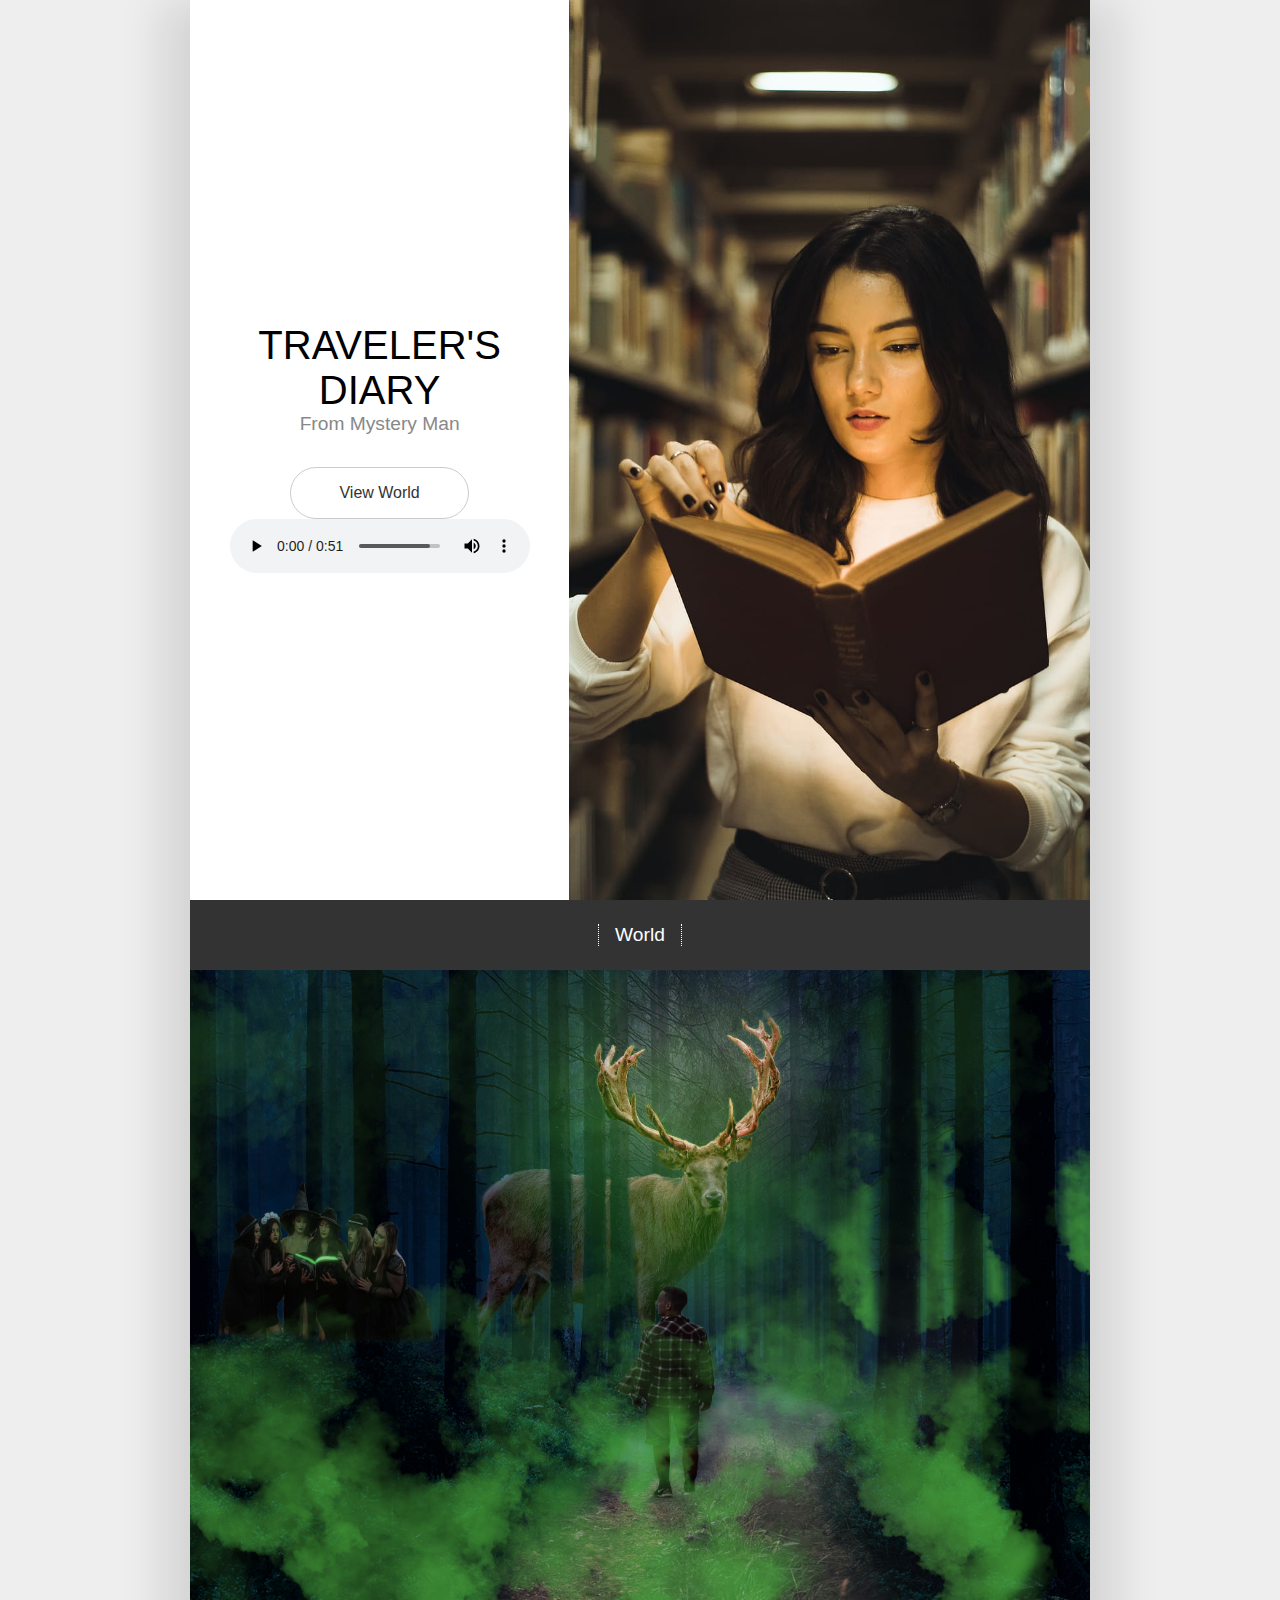
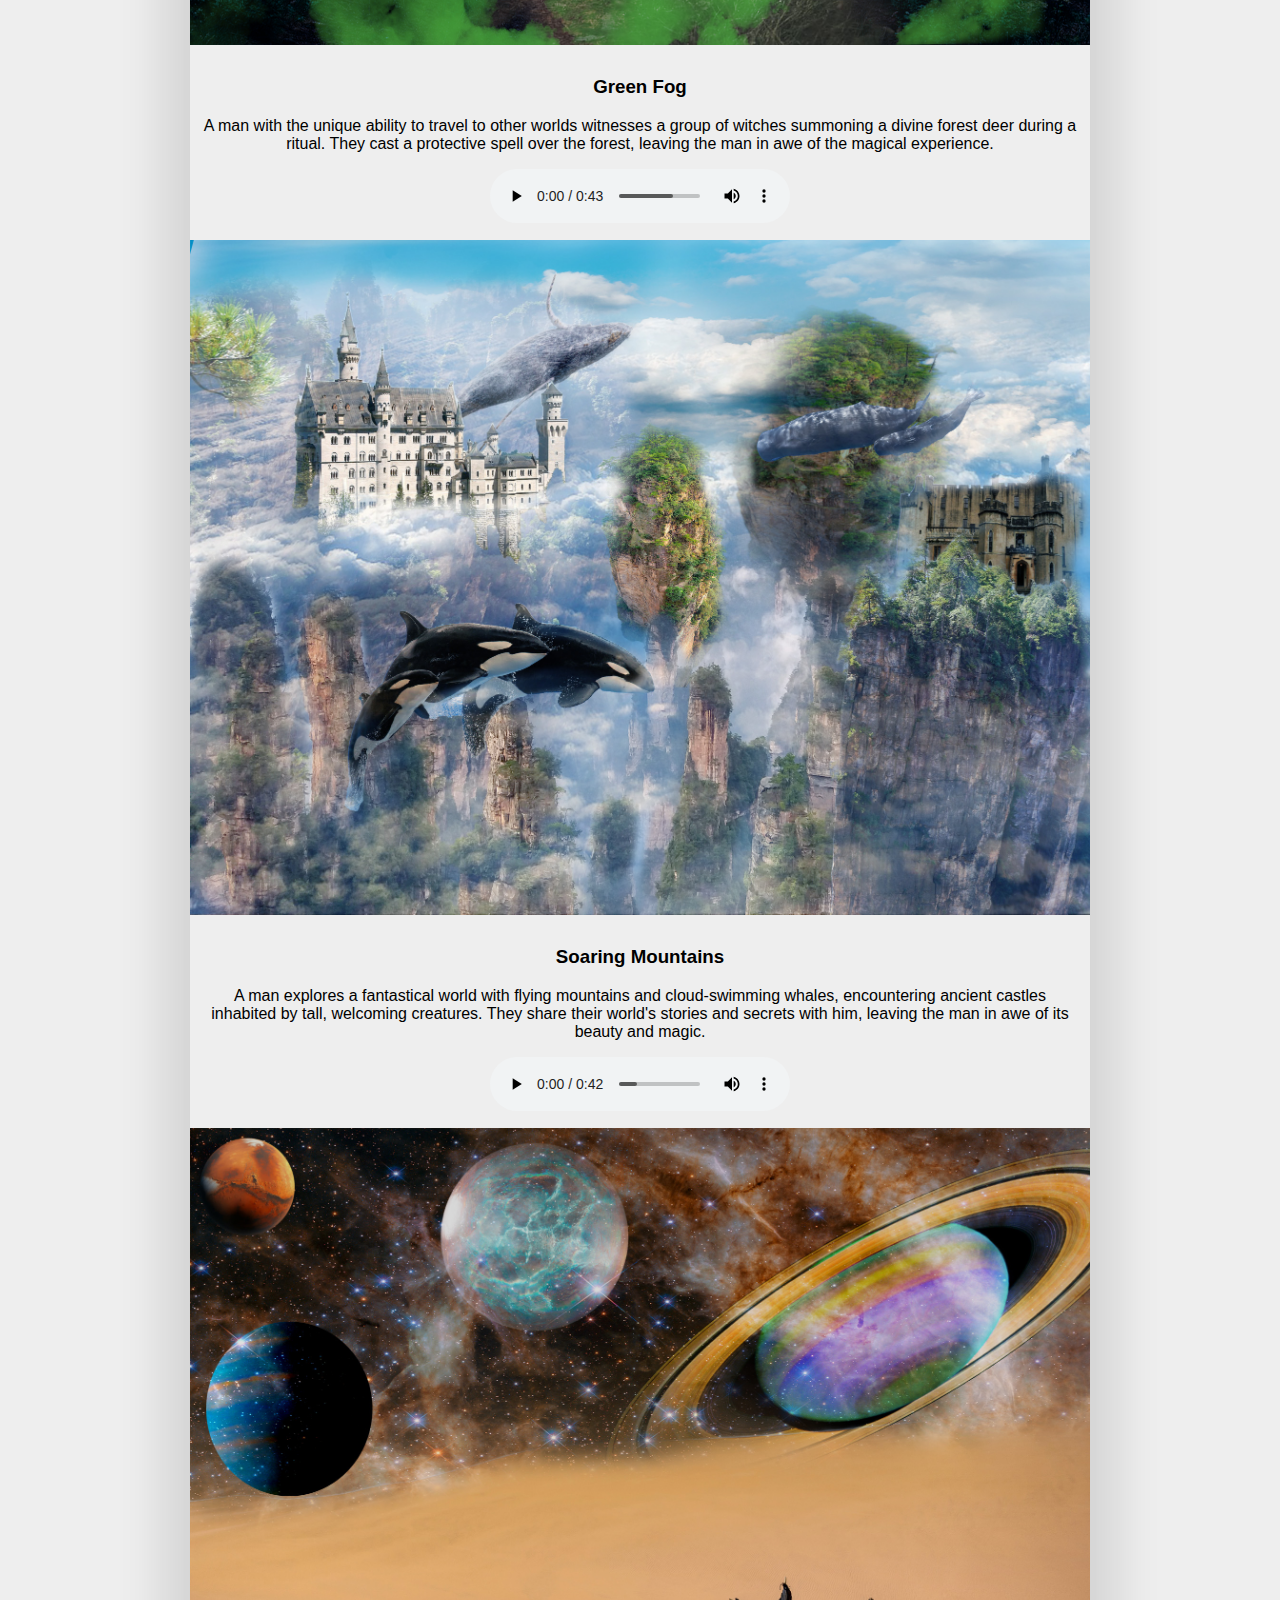
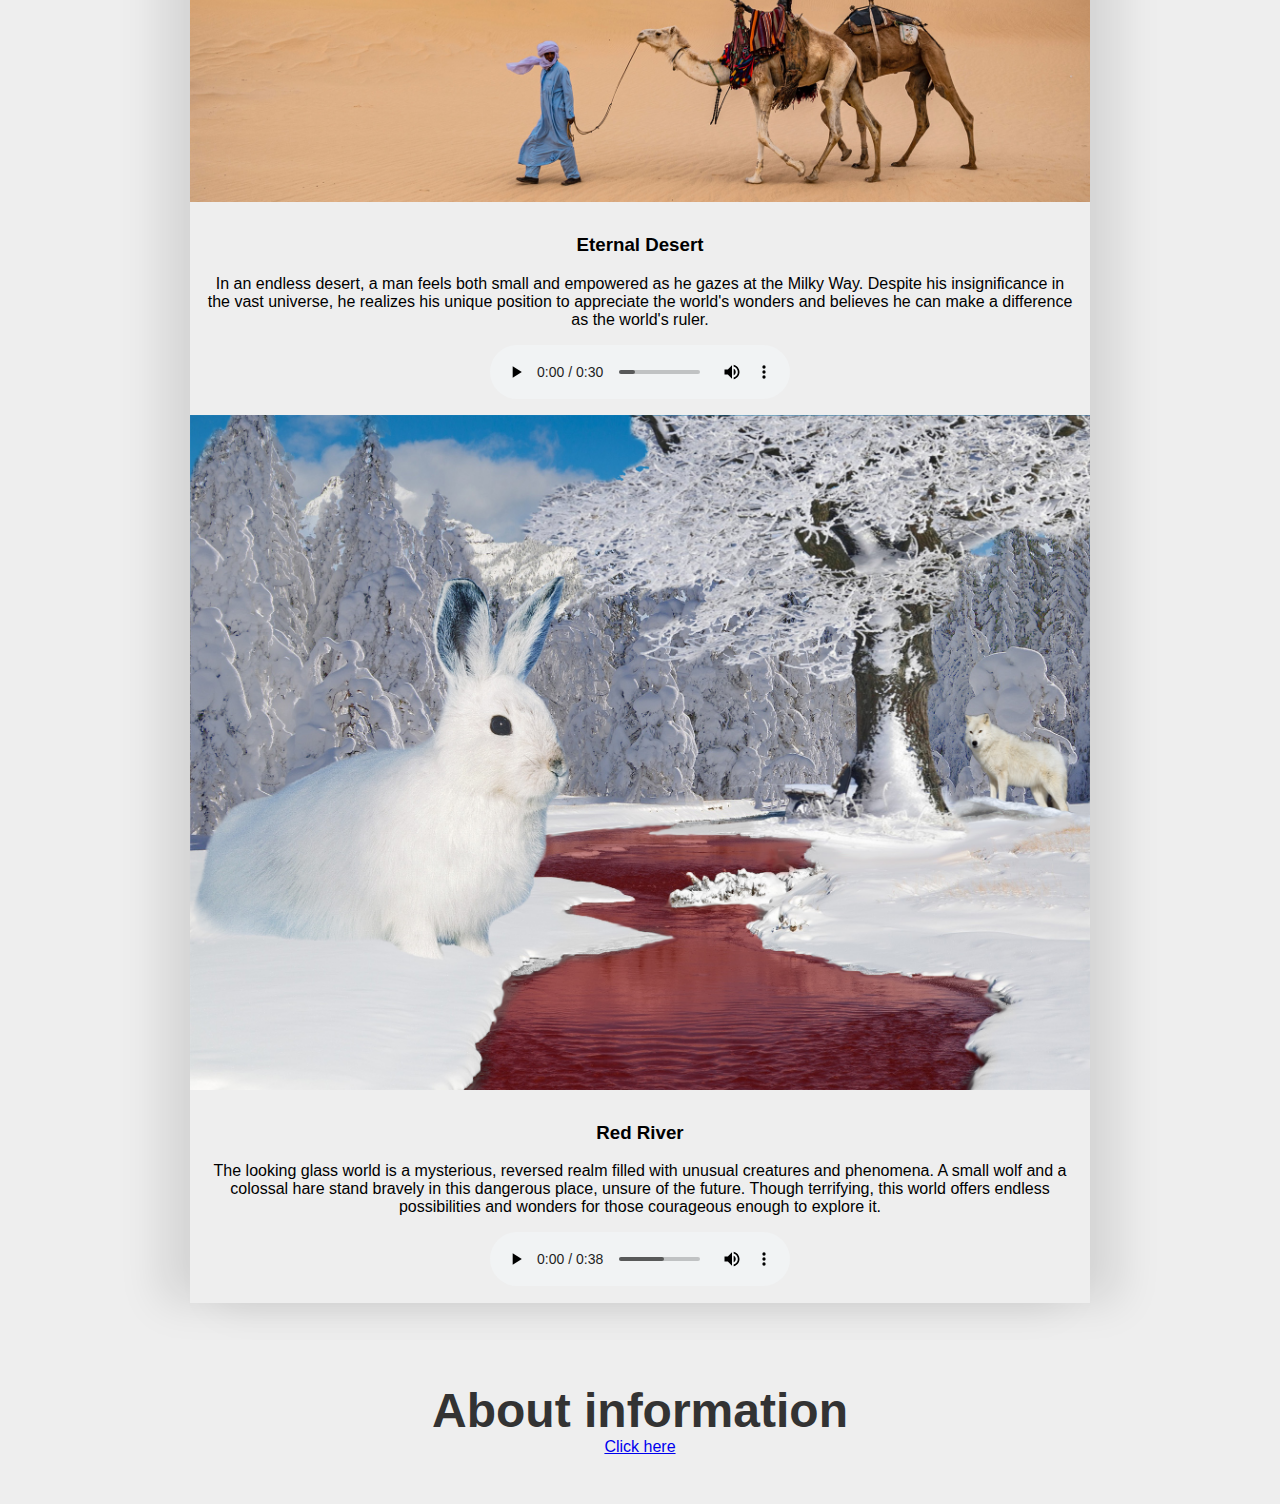
<file: index.html>
<!DOCTYPE html>
<html lang="en">

<head>
  <meta charset="UTF-8">
  <meta name="viewport" content="width=device-width,
    initial-scale=1.0">
  <meta http-equiv="X-UA-Compatible" content="ie=edge">
  <link rel="stylesheet" href="styles.css">
  <title>Photography project</title>
</head>

<body>
  <main>
    <!--Landing Area-->
    <div id="landing">
      <div id="landing-text">
        <div id="landing-text-inner">
          <h1>Traveler's Diary</h1>
          <h2>From Mystery Man</h2>
          <a href="#images" class="btn" id="view-world">
            View World
          </a>
           <audio controls>
                <source src="girl.mp3" type="audio/mpeg">
            </audio>
        </div>
      </div>
      <div id="landing-image"></div>
    </div>
    <div id="images">
      <div id="header">
        <h2>World</h2>
      </div>

      <img src="Gforest.jpg">
      <div class="caption">
        <h3>Green Fog</h3>
        <p>A man with the unique ability to travel to other worlds witnesses a group of witches summoning a divine forest deer during a ritual. They cast a protective spell over the forest, leaving the man in awe of the magical experience.</p>
         <audio controls>
                <source src="fog.mp3" type="audio/mpeg">
            </audio>
      </div>
      <img src="Skymount1.jpg ">
      <div class="caption">
        <h3>Soaring Mountains</h3>
        <p>A man explores a fantastical world with flying mountains and cloud-swimming whales, encountering ancient castles inhabited by tall, welcoming creatures. They share their world's stories and secrets with him, leaving the man in awe of its beauty and magic.
</p>
 <audio controls>
                <source src="mount.mp3" type="audio/mpeg">
            </audio>
      </div>
      <img src="desertcos1.jpg">
      <div class="caption">
        <h3>Eternal Desert</h3>
        <p>In an endless desert, a man feels both small and empowered as he gazes at the Milky Way. Despite his insignificance in the vast universe, he realizes his unique position to appreciate the world's wonders and believes he can make a difference as the world's ruler.</p>
         <audio controls>
                <source src="des.mp3" type="audio/mpeg">
            </audio>
      </div>
      <img src="riverred1.jpg">
      <div class="caption">
        <h3>Red River
        </h3>
        <p>The looking glass world is a mysterious, reversed realm filled with unusual creatures and phenomena. A small wolf and a colossal hare stand bravely in this dangerous place, unsure of the future. Though terrifying, this world offers endless possibilities and wonders for those courageous enough to explore it.
</p>
 <audio controls>
                <source src="red.mp3" type="audio/mpeg">
            </audio>
      </div>
     
    </div>
  </main>

  <footer>
    <h3>About information</h3>
    
  <a href="info.html">Click here</a></p>
   
   
  </footer>

</body>

</html>
</file>
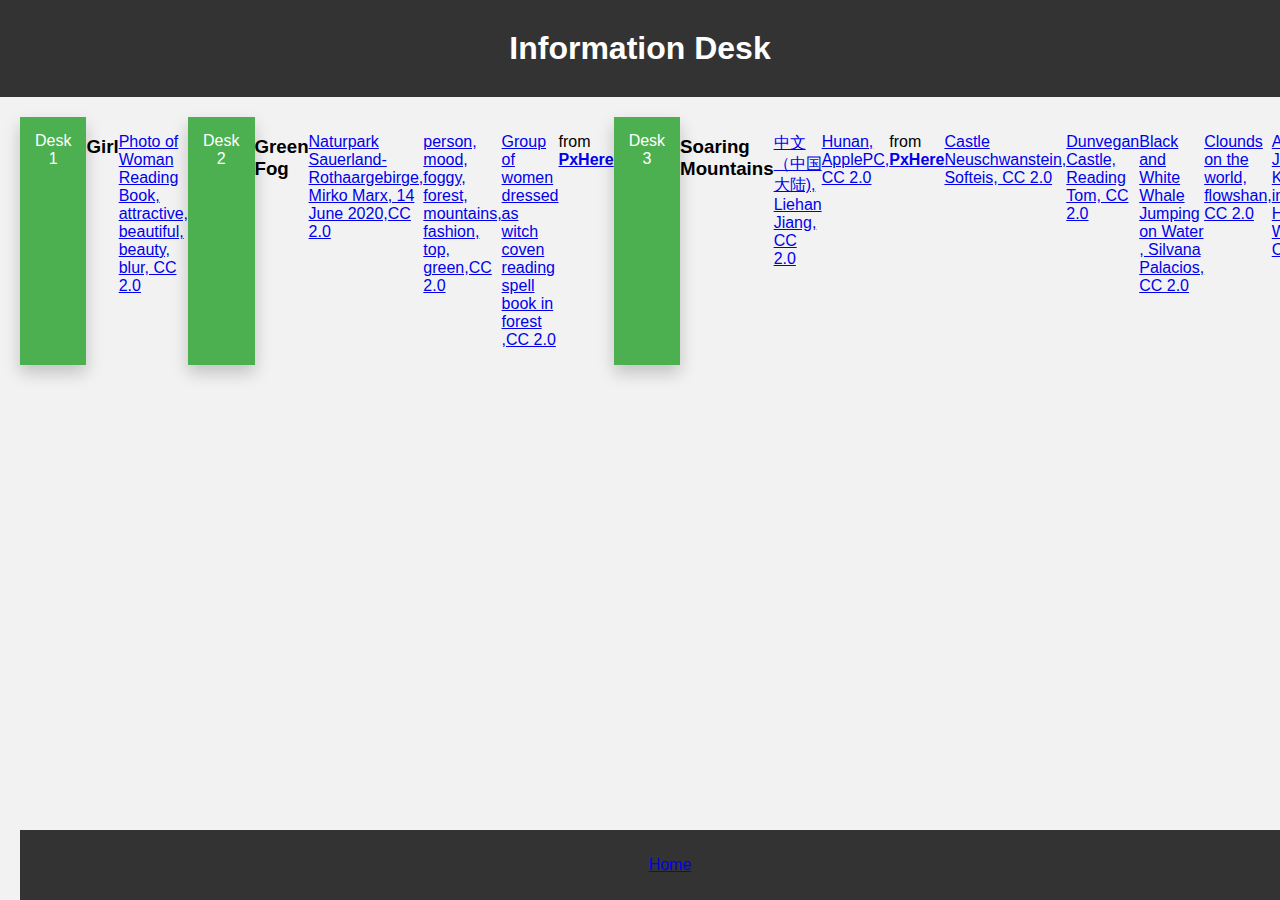
<file: info.html>
<!DOCTYPE html>
<html>
<head>
  <link rel="stylesheet" type="text/css" href="style.css">
</head>
<body>

  <header>
    <h1>Information Desk</h1>
  </header>

  <section>
    <div>Desk 1</div>
    <h3>Girl</h3>
    <p> <a href="https://www.wallpaperflare.com/photo-of-woman-reading-book-attractive-beautiful-beauty-blur-wallpaper-aioaf">Photo of Woman Reading Book, attractive, beautiful, beauty, blur, CC 2.0</a></p>
    <div>Desk 2</div>
    <h3>Green Fog</h3>
   <p> <a href="https://commons.wikimedia.org/wiki/File:Moody_Forest,_Naturpark_Sauerland-Rothaargebirge.jpg">Naturpark Sauerland-Rothaargebirge, Mirko Marx, 14 June 2020,CC 2.0</a></p>
   <p> <a href="https://www.wallpaperflare.com/person-mood-foggy-forest-mountains-fashion-top-green-wallpaper-ewnsa">person, mood, foggy, forest, mountains, fashion, top, green,CC 2.0</a></p>
   <p> <a href="https://www.pexels.com/photo/group-of-women-dressed-as-witch-coven-reading-spell-book-in-forest-9785151/">Group of women dressed as witch coven reading spell book in forest
,CC 2.0</a></p>
<p>from <strong><a href="https://pxhere.com/en/photo/863569?utm_content=clipUser&utm_medium=referral&utm_source=pxhere">PxHere</a></strong></p>


    <div>Desk 3</div>
    <h3>Soaring Mountains</h3>
 <p> <a href="https://commons.wikimedia.org/wiki/File:%E5%BC%A0%E5%AE%B6%E7%95%8C%E7%BE%A4%E5%B3%B0.jpg"> 
中文（中国大陆),   Liehan Jiang, CC 2.0</a></p>
<p> <a href="https://pixabay.com/illustrations/avatar-mountain-hunan-zhangjiajie-7781992/"> 
Hunan,  ApplePC, CC 2.0</a></p>
<p>from <strong><a href="https://pxhere.com/en/photo/1002823?utm_content=clipUser&utm_medium=referral&utm_source=pxhere">PxHere</a></strong></p>
<p> <a href="https://commons.wikimedia.org/wiki/File:Castle_Neuschwanstein.jpg">Castle Neuschwanstein,  Softeis, CC 2.0</a></p>
<p> <a href="https://www.flickr.com/photos/16801915@N06/48930053643">Dunvegan Castle,  Reading Tom, CC 2.0</a></p>
<p> <a href="https://www.pexels.com/photo/black-and-white-whale-jumping-on-water-3635870/">Black and White Whale Jumping on Water
,  Silvana Palacios, CC 2.0</a></p>
<p> <a href="https://pixabay.com/photos/clouds-on-the-world-sky-cloud-2004459/">Clounds on the world,  flowshan, CC 2.0</a></p>
<p> <a href="https://www.pexels.com/photo/a-three-jumping-killer-whale-in-the-water-5045962/">A Three Jumping Killer Whale in the Water
,  Holger Wulschlaeger, CC 2.0</a></p>
<p> <a href="https://commons.wikimedia.org/wiki/File:Mother_and_baby_sperm_whale.jpg">Mother and baby sperm whale,  Gabriel Barathieu, CC 2.0</a></p>





   


    <div>Desk 4</div>
    <h3>Eternal Desert</h3>
   <p> <a href="https://en.wikipedia.org/wiki/File:Planet_HD_80606_b.png#filehistory">Planet HD 80606 b.png, Tyrogthekreeper,CC 2.0</a></p>

     <p> <a href="https://pixabay.com/illustrations/mars-space-planet-planets-earth-7723123/">Mars, Arthur_Ribeiro / ,CC 2.0</a></p>
<p>from <strong><a href="https://pxhere.com/en/photo/758376?utm_content=clipUser&utm_medium=referral&utm_source=pxhere">PxHere</a></strong></p>
<p> <a href="https://www.pexels.com/photo/a-man-walking-on-the-desert-with-camels-11478765/">A Man Walking on the Desert with Camels
, Noureddine Belfethi / ,CC 2.0</a></p>

    <div>Desk 5</div>
    <h3>Red River
        </h3></h3>
        <a title="Randi Hausken from Bærum, Norway, CC BY-SA 2.0 &lt;https://creativecommons.org/licenses/by-sa/2.0&gt;, via Wikimedia Commons" href="https://commons.wikimedia.org/wiki/File:Winter_forest_(4348808591).jpg">Winter forest, CC 2.0</a>
        <p>from <strong><a href="https://pxhere.com/en/photo/493202?utm_content=clipUser&utm_medium=referral&utm_source=pxhere">PxHere</a></strong></p>

   
<p><a href="https://www.josephfiler.com/photo/canada-arctic-wolf-2322/">Winter Wolf
Parc Omega, Quebec, Joseph C. Filer, CC 2.0</a></p>
<a href="https://pix4free.org/">Pix4free</a>
<a href="https://pixabay.com/photos/white-rabbit-animal-pet-snow-2561331/">White rabbit, CC 2.0</a>

  <footer>
  <p>  <a href="index.html">Home</a></p>
    
  </footer>

</body>
</html>
</file>
<file: styles.css>
html {
  scroll-behavior: smooth;
}

body {
  font-family: "Roboto Condensed", sans-serif;
  margin: 0;
  background: #eee;
  height: auto;
}

h1 {
  font-weight: 400;
  font-size: 2.5rem;
  text-transform: uppercase;
  margin: 0;
}

h2 {
  font-weight: 400;
  font-size: 1.2rem;
  text-transform: capitalize;
  margin: 0;
}

img {
  display: block;
  width: 100%;
}

main {
  max-width: 900px;
  margin: auto;
  box-shadow: 30px 0px 40px rgba(0, 0, 0, 0.1),
    -30px 0px 40px rgba(0, 0, 0, 0.1);
}

#landing {
  background: #fff;
}

#landing-text {
  display: flex;
  flex: 0 1 40vw;
  height: 50vh;
  justify-content: center;
  align-items: center;
  text-align: center;
  padding-right: 1rem;
  padding-left: 1rem;
}

#landing-text h2 {
  color: #888;
}

#landing-image {
  background: url(girlbook1.jpeg);
  background-position: center;
  background-size: cover;
  background-repeat: no-repeat;
  height: 50vh;
  flex: 0 1 60vw;
  margin: 0;
}

.btn {
  padding: 0.5rem 2rem;
  border: 1px solid #ccc;
  display: inline-block;
  margin: 2rem 0 0;
  border-radius: 50px;
  text-decoration: none;
  color: #333;
  transition: background 500ms ease;
}

.btn:hover {
  background: #f4f4f4;
}

#header {
  padding: 1.5rem;
  text-align: center;
  background: #333;
  color: #fff;
}

#header h2 {
  border-left: 1px dotted #fff;
  border-right: 1px dotted #fff;
  display: inline-block;
  padding-right: 1rem;
  padding-left: 1rem;
}

.caption {
  padding: 0.8rem;
  text-align: center;
}

footer {
  text-align: center;
  padding: 2rem 1rem;
  margin: auto;
  color: #333;
}

footer h3 {
  font-size: 3rem;
  margin-bottom: 0;
}

footer p a {
  text-decoration: none;
  color: red;
}

/*Screen Sizes 500px +*/

@media (min-width: 31.25rem) {
  #landing {
    display: flex;
    height: 100%;
  }

  #landing-text {
    height: 100vh;
  }

  #landing-image {
    height: 100vh;
  }
}

/*Screen Sizes 700px +*/

@media (min-width: 43.75rem) {
  .btn {
    padding: 1rem 3rem;
  }
}
</file>
<file: style.css>
body {
  font-family: Arial, sans-serif;
  margin: 0;
  padding: 0;
  background-color: #f2f2f2;
}

header {
  background-color: #333;
  color: white;
  text-align: center;
  padding: 10px;
}

header h1 {
  margin: 0;
  padding: 20px 0;
}

section {
  display: flex;
  justify-content: space-between;
  padding: 20px;
}

section div {
  width: 18%;
  background-color: #4CAF50;
  color: white;
  padding: 15px;
  box-shadow: 0px 8px 16px 0px rgba(0,0,0,0.2);
  text-align: center;
}

footer {
  background-color: #333;
  color: white;
  text-align: center;
  padding: 10px;
  position: fixed;
  width: 100%;
  bottom: 0;
}
</file>
